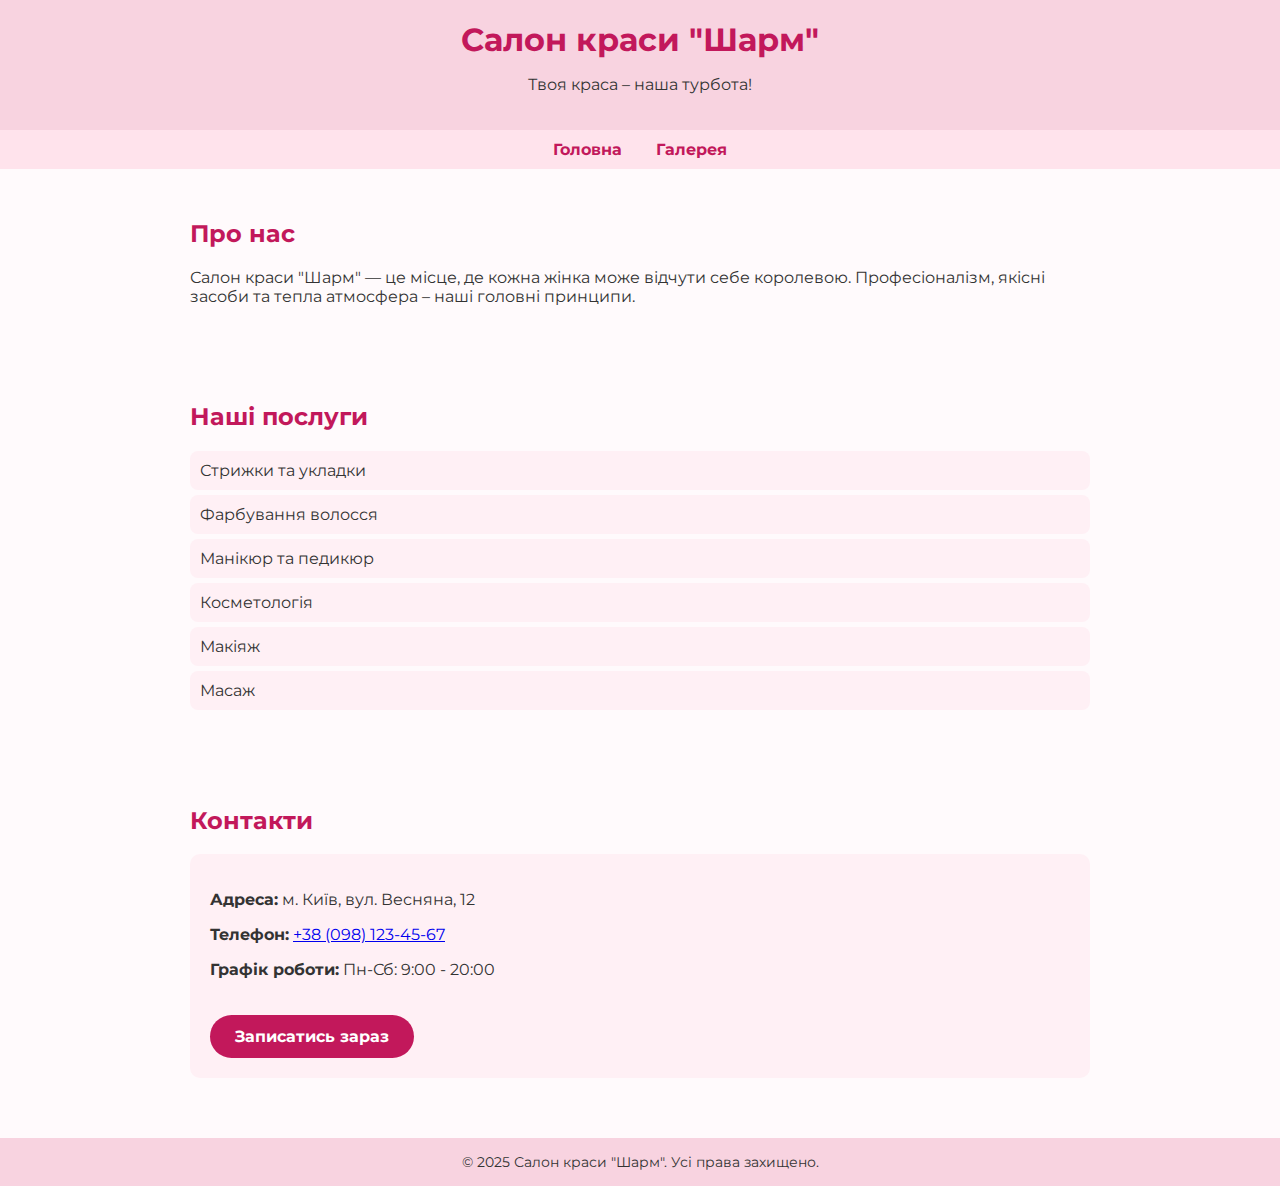
<file: index.html>
<!DOCTYPE html>
<html lang="uk">
<head>
  <meta charset="UTF-8" />
  <meta name="viewport" content="width=device-width, initial-scale=1.0"/>
  <title>Салон краси "Шарм"</title>
  <link rel="stylesheet" href="style.css" />
  <link href="https://fonts.googleapis.com/css2?family=Montserrat:wght@400;700&display=swap" rel="stylesheet">
</head>
<body>

<header>
  <h1>Салон краси "Шарм"</h1>
  <p>Твоя краса – наша турбота!</p>
</header>

<nav>
  <a href="index.html">Головна</a>
  <a href="gallery.html">Галерея</a>
</nav>

<section id="about">
  <h2>Про нас</h2>
  <p>Салон краси "Шарм" — це місце, де кожна жінка може відчути себе королевою. Професіоналізм, якісні засоби та тепла атмосфера – наші головні принципи.</p>
</section>

<section id="services">
  <h2>Наші послуги</h2>
  <ul>
    <li>Стрижки та укладки</li>
    <li>Фарбування волосся</li>
    <li>Манікюр та педикюр</li>
    <li>Косметологія</li>
    <li>Макіяж</li>
    <li>Масаж</li>
  </ul>
</section>

<section id="contact">
  <h2>Контакти</h2>
  <div class="contact">
    <p><strong>Адреса:</strong> м. Київ, вул. Весняна, 12</p>
    <p><strong>Телефон:</strong> <a href="tel:+380981234567">+38 (098) 123-45-67</a></p>
    <p><strong>Графік роботи:</strong> Пн-Сб: 9:00 - 20:00</p>
    <a href="tel:+380981234567" class="button">Записатись зараз</a>
  </div>
</section>

<footer>
  &copy; 2025 Салон краси "Шарм". Усі права захищено.
</footer>

</body>
</html>
</file>
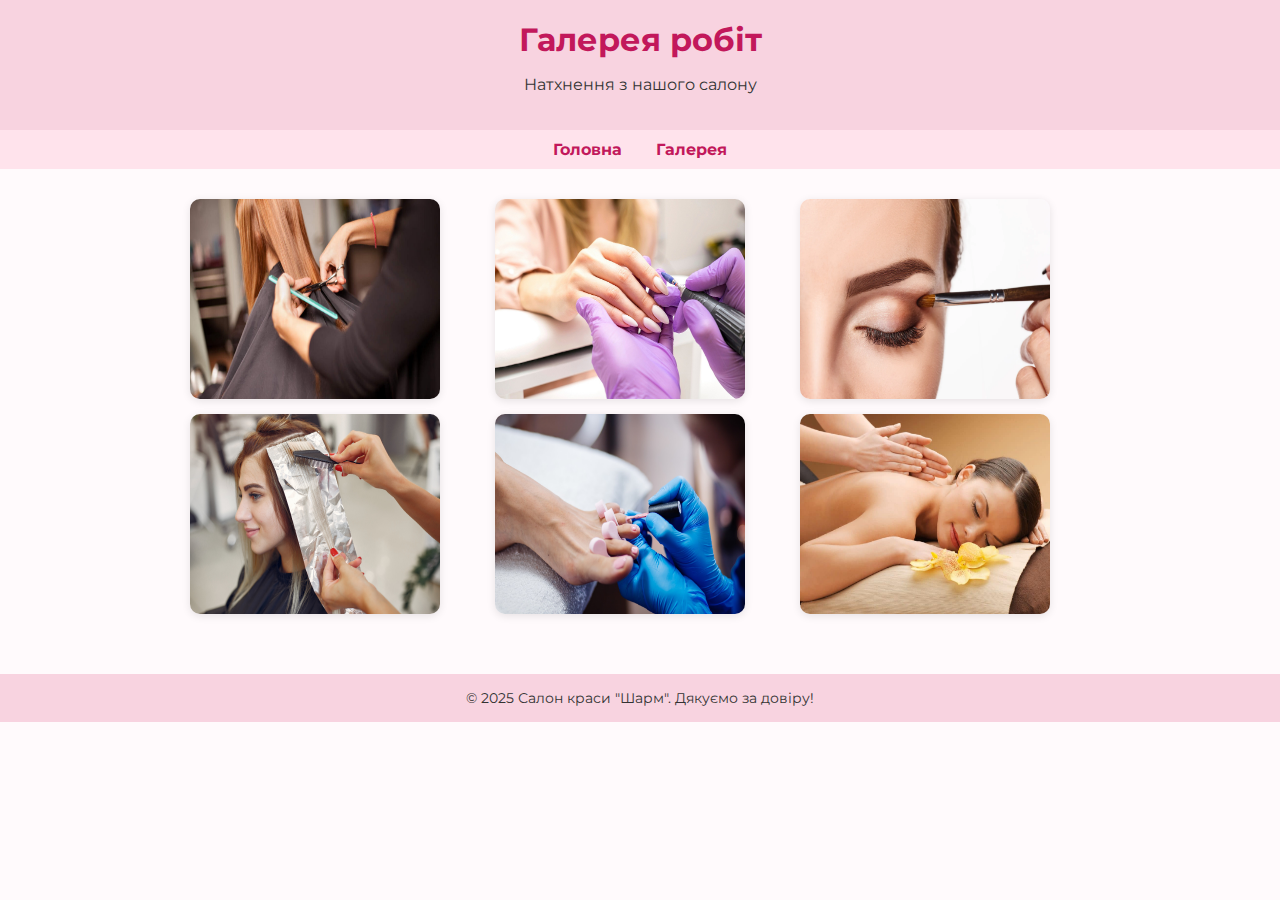
<file: gallery.html>
<!DOCTYPE html>
<html lang="uk">
<head>
  <meta charset="UTF-8" />
  <meta name="viewport" content="width=device-width, initial-scale=1.0"/>
  <title>Галерея - Салон "Шарм"</title>
  <link rel="stylesheet" href="style.css" />
  <link href="https://fonts.googleapis.com/css2?family=Montserrat:wght@400;700&display=swap" rel="stylesheet">
</head>
<body>

<header>
  <h1>Галерея робіт</h1>
  <p>Натхнення з нашого салону</p>
</header>

<nav>
  <a href="index.html">Головна</a>
  <a href="gallery.html">Галерея</a>
</nav>

<section class="gallery">
  <div class="gallery-grid">
    <img src="images/photo1.jpg" alt="Стрижка" />
    <img src="images/photo2.jpg" alt="Манікюр" />
    <img src="images/photo3.jpg" alt="Макіяж" />
    <img src="images/photo4.jpg" alt="Фарбування" />
    <img src="images/photo5.jpg" alt="Педикюр" />
    <img src="images/photo6.jpg" alt="Масаж" />
  </div>
</section>

<footer>
  &copy; 2025 Салон краси "Шарм". Дякуємо за довіру!
</footer>

</body>
</html>
</file>
<file: style.css>
body {
    font-family: 'Montserrat', sans-serif;
    margin: 0;
    padding: 0;
    background-color: #fffafc;
    color: #333;
  }
  
  header {
    background-color: #f8d3e0;
    padding: 20px;
    text-align: center;
    box-shadow: 0 2px 5px rgba(0,0,0,0.1);
  }
  
  header h1 {
    margin: 0;
    color: #c2185b;
  }
  
  nav {
    background-color: #ffe3ec;
    padding: 10px 0;
    text-align: center;
  }
  
  nav a {
    margin: 0 15px;
    text-decoration: none;
    color: #c2185b;
    font-weight: bold;
  }
  
  section {
    padding: 30px;
    max-width: 900px;
    margin: 0 auto;
  }
  
  h2 {
    color: #c2185b;
  }
  
  ul {
    list-style: none;
    padding: 0;
  }
  
  ul li {
    background-color: #fff0f5;
    padding: 10px;
    margin: 5px 0;
    border-radius: 8px;
  }
  
  .contact {
    background-color: #fff0f5;
    padding: 20px;
    border-radius: 10px;
  }
  
  .button {
    display: inline-block;
    background-color: #c2185b;
    color: white;
    padding: 12px 25px;
    margin-top: 20px;
    border-radius: 25px;
    text-decoration: none;
    font-weight: bold;
    transition: background 0.3s ease;
  }
  
  .button:hover {
    background-color: #a1154b;
  }
  
  footer {
    background-color: #f8d3e0;
    text-align: center;
    padding: 15px;
    font-size: 14px;
    margin-top: 30px;
  }
  
  .gallery-grid {
    display: grid;
    grid-template-columns: repeat(auto-fill, minmax(250px, 1fr));
    gap: 15px;
  }
  
  .gallery-grid img {
    height: 200px;
    width: 250px;
    border-radius: 10px;
    box-shadow: 0 2px 8px rgba(0,0,0,0.1);
  }
</file>
